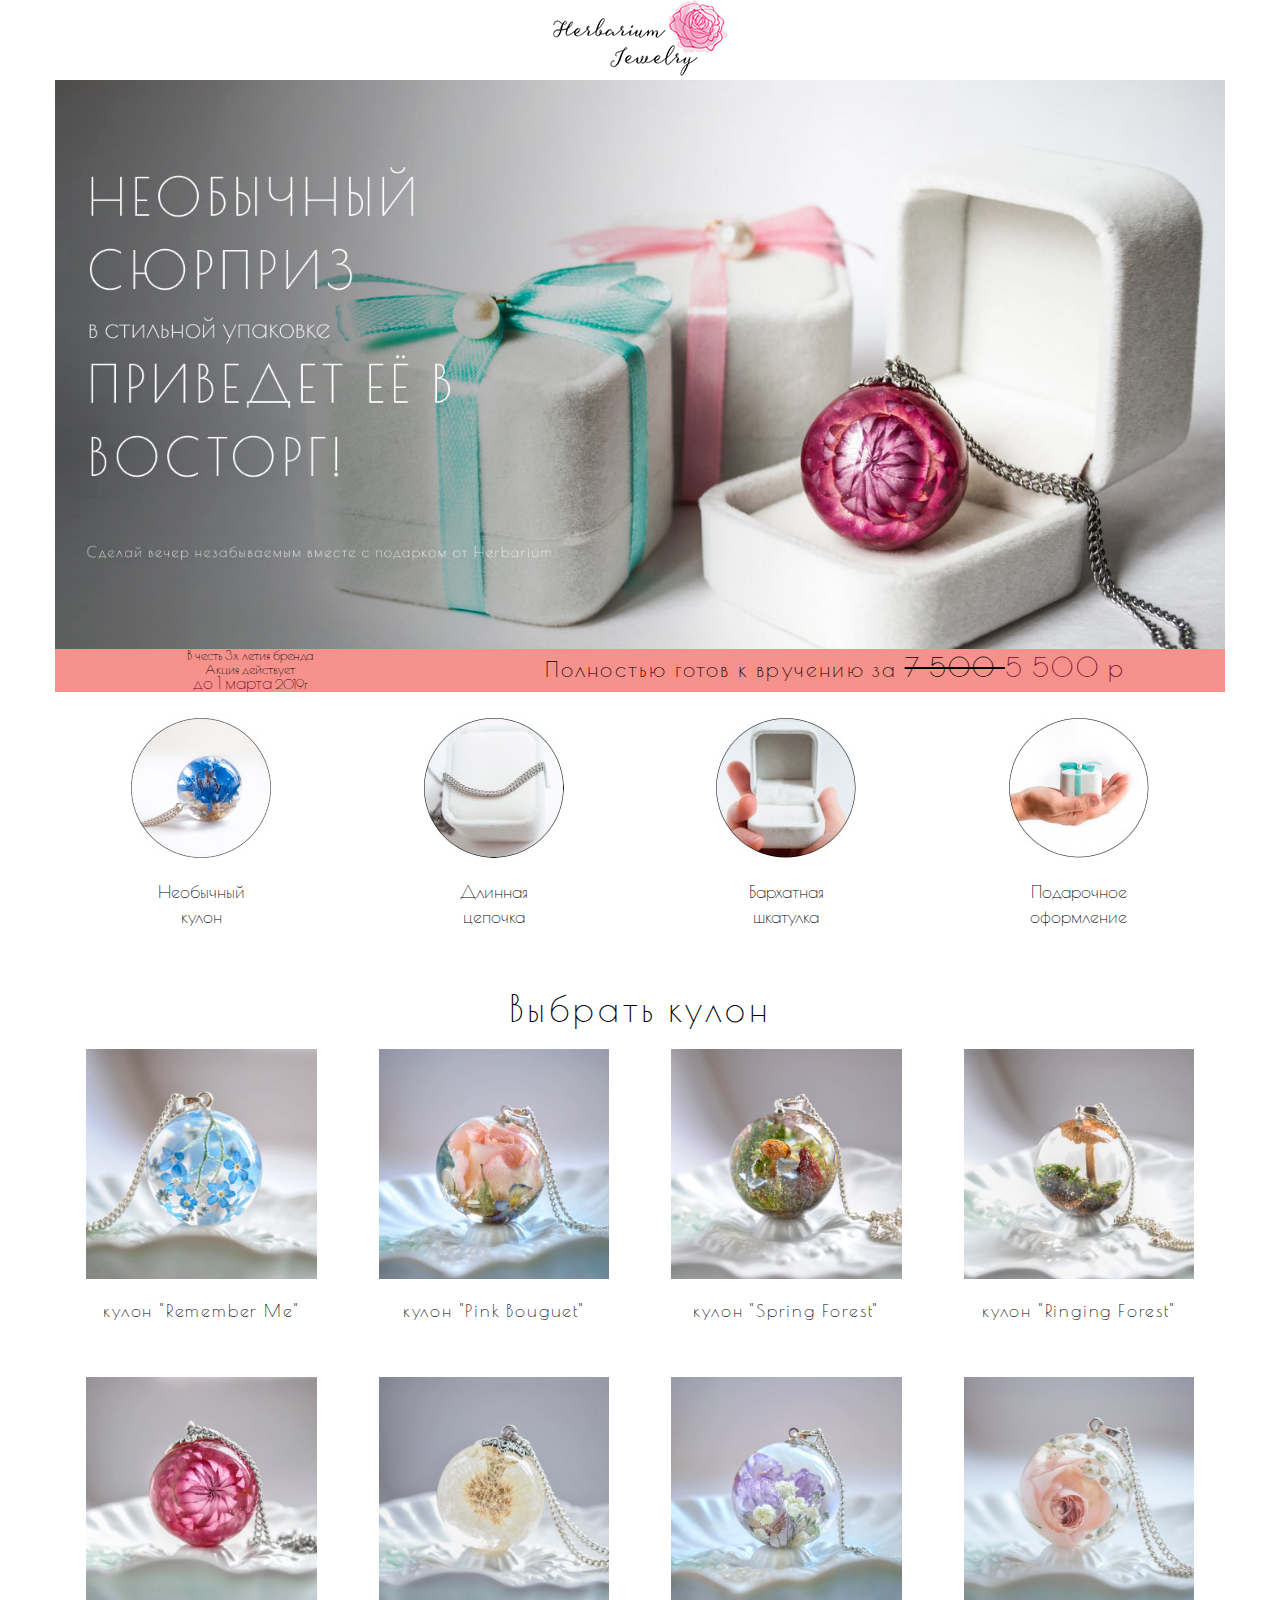
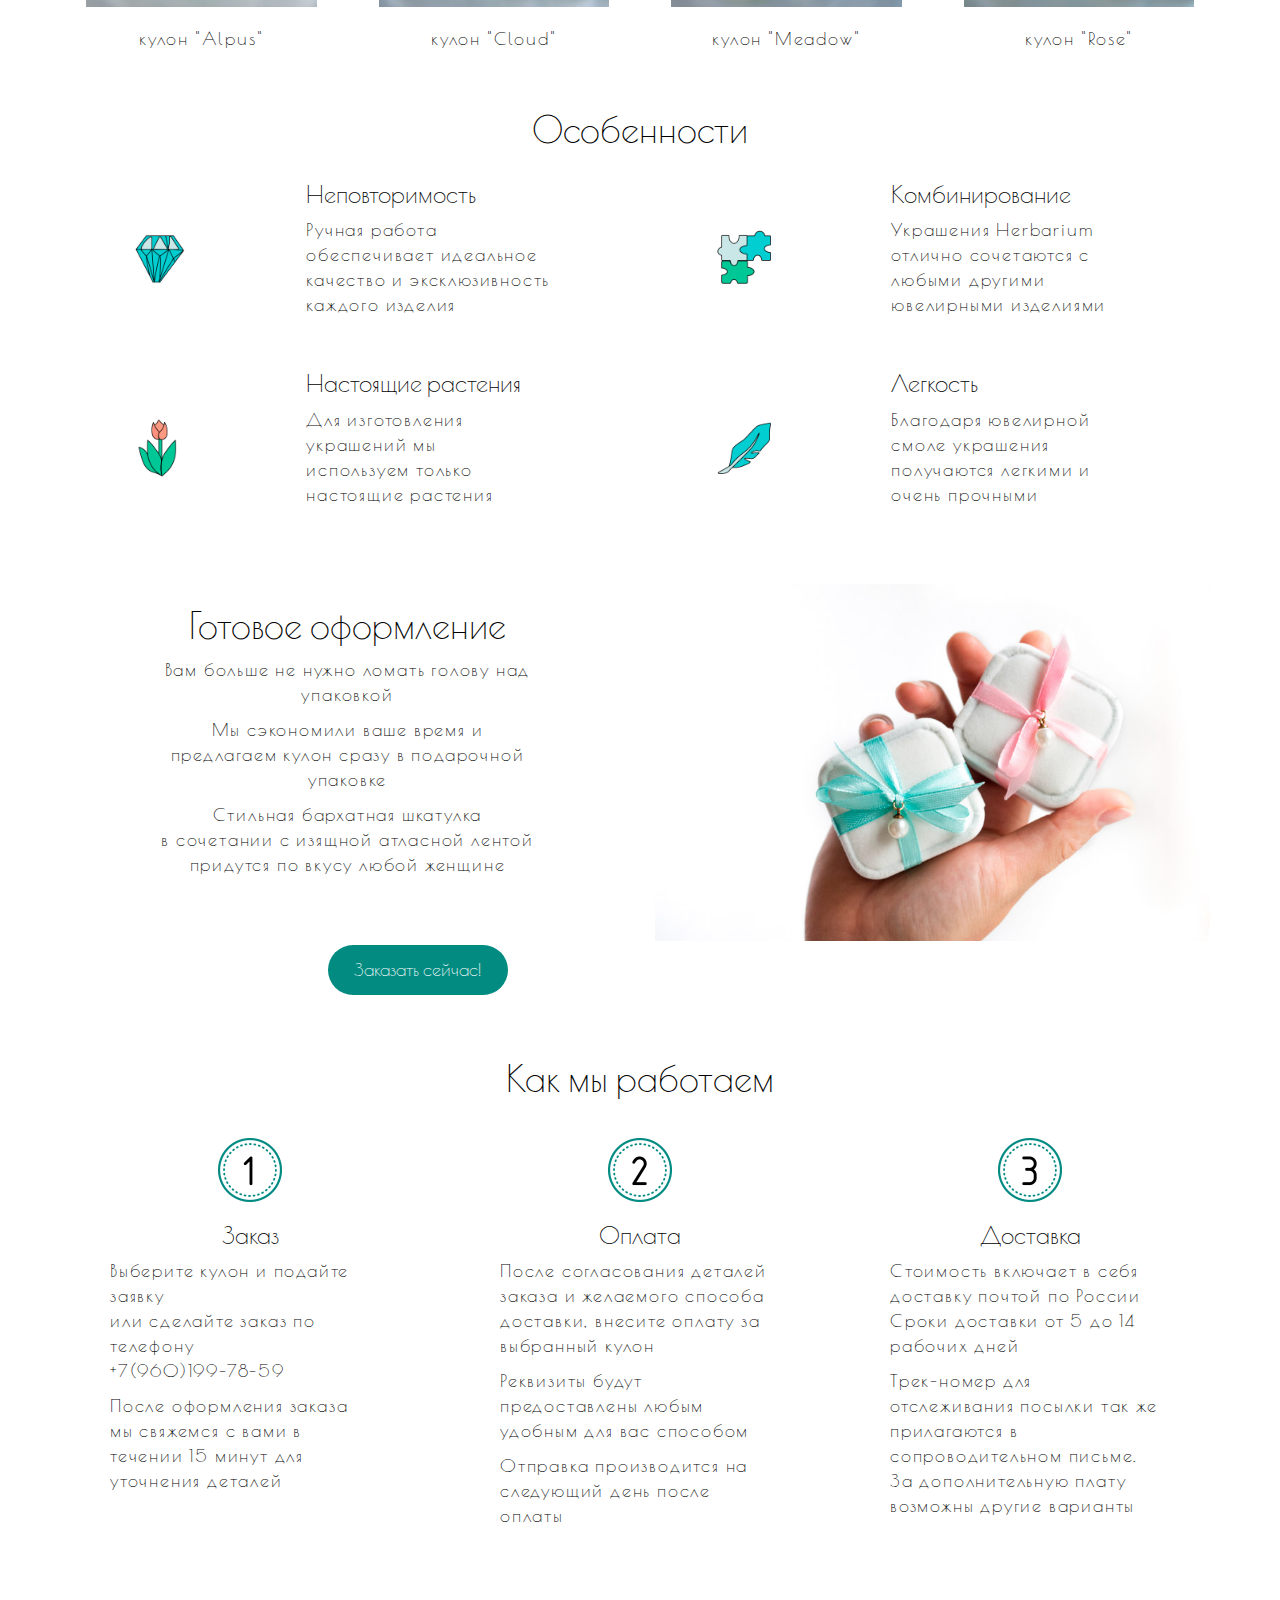
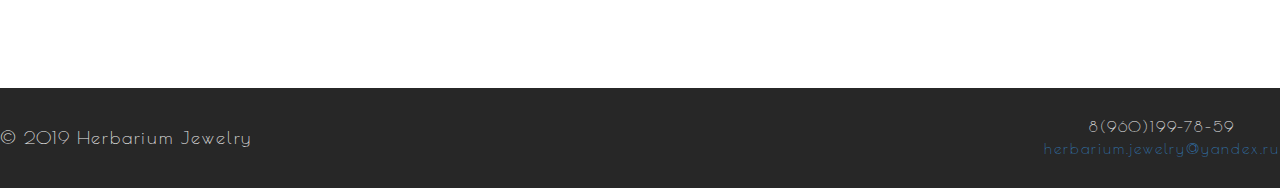
<file: index.html>
<!DOCTYPE html>
<html lang="ru">

<head>
    <meta charset="utf-8">
    <meta name="description" content="">
    <!-- Mobile viewport optimized -->
    <meta name="viewport" content="width=device-width, initial-scale=1.0, maximum-scale=1.0, user-scalable=no">
    <!-- Bootstrap CSS -->
    <link href="bootstrap/css/bootstrap.min.css" rel="stylesheet">
    <title>Herbarium</title>
    <link href="https://fonts.googleapis.com/css?family=Poiret+One&amp;subset=cyrillic" rel="stylesheet">
    <!-- Custom CSS -->
    <link rel="stylesheet" href="css/style.css">
</head>

<body>
    <div class="container">
        <header class="row">
            <div class="main-logo">
                <img src="img/main/head.jpg" alt="Логотип Herbarium">
            </div>
        </header>
        <section class="row">
            <div class="description">
                <img src="img/main/description.jpg" alt="Описание" class="img-responsive">
            </div>
        </section>
        <section class="row main-offer">
            <div class="col-sm-4">
                <div class="action">
                    В честь 3х летия бренда <br>
                    Акция действует <br>
                    <span class="date">до 1 марта</span> 2019г
                </div>
            </div>
            <div class="col-sm-8">
                <div class="offer">
                    Полностью готов к вручению за <span class="strike">7 500 </span><span class="price">5 500 р</span>
                </div>
            </div>
        </section>
        <section class="row products">
            <div class="col-xs-3 product">
                <img src="img/preview/icon_1.jpg" alt="Кулон" class="img-responsive">
                <h3 class="about_product visible-md visible-lg">Необычный <br>кулон</h3>
            </div>
            <div class="col-xs-3 product">
                <img src="img/preview/icon_2.jpg" alt="Цепочка" class="img-responsive">
                <h3 class="about_product visible-md visible-lg">Длинная <br>цепочка</h3>
            </div>
            <div class="col-xs-3 product">
                <img src="img/preview/icon_3.jpg" alt="Шкатулка" class="img-responsive">
                <h3 class="about_product visible-md visible-lg">Бархатная <br>шкатулка</h3>
            </div>
            <div class="col-xs-3 product">
                <img src="img/preview/icon_4.jpg" alt="Дизайн" class="img-responsive">
                <h3 class="about-product visible-md visible-lg">Подарочное <br>оформление</h3>
            </div>
        </section>
        <section class="row catalog">
            <h2>Выбрать кулон</h2>
            <div class="col-md-12 col-lg-3 item">
                <div class="bd-example bd-example-padded-bottom">
                    <button type="button" class="btn btn-primary btn-lg" data-toggle="modal" data-target="#gridSystemModal_1">
                        <img src="img/flower_1.jpg" alt="Кулон" class="img-responsive">
                    </button>
                    <p class="item-product">кулон "Remember Me"</p>
                </div>
            </div>
            <div class="col-md-12 col-lg-3 item">
                <div class="bd-example bd-example-padded-bottom">
                    <button type="button" class="btn btn-primary btn-lg" data-toggle="modal" data-target="#gridSystemModal_2">
                        <img src="img/flower_2.jpg" alt="Кулон" class="img-responsive">
                    </button>
                    <p class="item-product">кулон "Pink Bouguet"</p>
                </div>
            </div>
            <div class="col-md-12 col-lg-3 item">
                <div class="bd-example bd-example-padded-bottom">
                    <button type="button" class="btn btn-primary btn-lg" data-toggle="modal" data-target="#gridSystemModal_3">
                        <img src="img/flower_3.jpg" alt="Кулон" class="img-responsive">
                    </button>
                    <p class="item-product">кулон "Spring Forest"</p>
                </div>
            </div>
            <div class="col-md-12 col-lg-3 item">
                <div class="bd-example bd-example-padded-bottom">
                    <button type="button" class="btn btn-primary btn-lg" data-toggle="modal" data-target="#gridSystemModal_4">
                        <img src="img/flower_4.jpg" alt="Кулон" class="img-responsive">
                    </button>
                    <p class="item-product">кулон "Ringing Forest"</p>
                </div>
            </div>
        </section>
        <section class="row catalog">
            <div class="col-md-12 col-lg-3 item">
                <div class="bd-example bd-example-padded-bottom">
                    <button type="button" class="btn btn-primary btn-lg" data-toggle="modal" data-target="#gridSystemModal_5">
                        <img src="img/flower_5.jpg" alt="Кулон" class="img-responsive">
                    </button>
                    <p class="item-product">кулон "Alpus"</p>
                </div>
            </div>
            <div class="col-md-12 col-lg-3 item">
                <div class="bd-example bd-example-padded-bottom">
                    <button type="button" class="btn btn-primary btn-lg" data-toggle="modal" data-target="#gridSystemModal_6">
                        <img src="img/flower_6.jpg" alt="Кулон" class="img-responsive">
                    </button>
                    <p class="item-product">кулон "Cloud"</p>
                </div>
            </div>
            <div class="col-md-12 col-lg-3 item">
                <div class="bd-example bd-example-padded-bottom">
                    <button type="button" class="btn btn-primary btn-lg" data-toggle="modal" data-target="#gridSystemModal_7">
                        <img src="img/flower_7.jpg" alt="Кулон" class="img-responsive">
                    </button>
                    <p class="item-product">кулон "Meadow"</p>
                </div>
            </div>
            <div class="col-md-12 col-lg-3 item">
                <div class="bd-example bd-example-padded-bottom">
                    <button type="button" class="btn btn-primary btn-lg" data-toggle="modal" data-target="#gridSystemModal_8">
                        <img src="img/flower_8.jpg" alt="Кулон" class="img-responsive">
                    </button>
                    <p class="item-product">кулон "Rose"</p>
                </div>
            </div>
        </section>
        <section class="row features">
            <h2>Особенности</h2>
            <div class="col-xs-12 col-sm-6 feature-1">
                <div class="img-feature">
                    <img src="img/icons/icon_brilliant.png" alt="Иконка бриллианта" class="img-responsive">
                </div>
                <div class="position">
                    <h3>Неповторимость</h3>
                    <p>Ручная работа<br> обеспечивает идеальное<br> качество и эксклюзивность<br> каждого изделия</p>
                </div>
            </div>
            <div class="col-xs-12 col-sm-6 feature-2">
                <div class="img-feature">
                    <img src="img/icons/icon_puzzle.png" alt="Иконка паззла" class="img-responsive">
                </div>
                <div class="position">
                    <h3>Комбинирование</h3>
                    <p>Украшения Herbarium<br> отлично сочетаются с <br>любыми другими <br>ювелирными изделиями</p>
                </div>
            </div>
        </section>
        <section class="row features">
            <div class="col-xs-12 col-sm-6 feature-3">
                <div class="img-feature">
                    <img src="img/icons/icon_tulip.png" alt="Иконка тюльпана" class="img-responsive">
                </div>
                <div class="position">
                    <h3>Настоящие растения</h3>
                    <p>Для изготовления<br> украшений мы<br>используем только<br>настоящие растения</p>
                </div>
            </div>
            <div class="col-xs-12 col-sm-6 feature-4">
                <div class="img-feature">
                    <img src="img/icons/icon_leaf.png" alt="Иконка листа" class="img-responsive">
                </div>
                <div class="position">
                    <h3>Легкость</h3>
                    <p>Благодаря ювелирной<br>смоле украшения<br>получаются легкими и<br>очень прочными</p>
                </div>
            </div>
        </section>
        <section class="row decor">
            <div class="col-xs-12 col-sm-6 decoration">
                <h2>Готовое оформление</h2>
                <p>Вам больше не нужно ломать голову над<br> упаковкой</p>
                <p>Мы сэкономили ваше время и<br> предлагаем кулон сразу в подарочной<br> упаковке</p>
                <p>Стильная бархатная шкатулка<br> в сочетании с изящной атласной лентой<br> придутся по вкусу любой женщине</p>
                <button class="order" data-toggle="modal" data-target="#myModal">Заказать сейчас!</button>
            </div>
            <div class="col-xs-12 col-sm-6 decoration-img">
                <img src="img/preview/boxes.jpg" alt="" class="img-responsive">
            </div>
        </section>
        <section class="row customer">
            <h2>Как мы работаем</h2>
            <div class="col-xs-12 col-md-4 customer-info">
                <img src="img/icons/icon_first.jpg" alt="Первое преимущество" class="img-responsive ">
                <div class="customer-about">
                    <h3>Заказ</h3>
                    <div class="customer-text">
                        <p>Выберите кулон и подайте<br> заявку<br> или сделайте заказ по<br> телефону<br> <span class="telephone-number">+7(960)199-78-59</span></p>
                        <p>После оформления заказа<br> мы свяжемся с вами в<br> течении 15 минут для<br> уточнения деталей</p>
                    </div>
                </div>
            </div>
            <div class="col-xs-12 col-md-4 customer-info">
                <img src="img/icons/icon_second.jpg" alt="Второе преимущество" class="img-responsive ">
                <div class="customer-about">
                    <h3>Оплата</h3>
                    <div class="customer-text">
                        <p>После согласования деталей<br> заказа и желаемого способа<br>доставки, внесите оплату за<br>выбранный кулон</p>
                        <p>Реквизиты будут<br>предоставлены любым<br>удобным для вас способом</p>
                        <p>Отправка производится на<br>следующий день после<br>оплаты</p>
                    </div>
                </div>
            </div>
            <div class="col-xs-12 col-md-4 customer-info">
                <img src="img/icons/icon_third.jpg" alt="Третье преимущество" class="img-responsive ">
                <div class="customer-about">
                    <h3>Доставка</h3>
                    <div class="customer-text">
                        <p>Стоимость включает в себя<br>доставку почтой по России<br>Сроки доставки от 5 до 14<br>рабочих дней</p>
                        <p>Трек-номер для<br>отслеживания посылки так же<br>прилагаются в<br>сопроводительном письме.<br>За дополнительную плату<br>возможны другие варианты</p>
                    </div>
                </div>
            </div>
        </section>
    </div>
    <footer>
        <div class="copyright">
            &copy; 2019 Herbarium Jewelry
        </div>
        <div class="contacts">
            8(960)199-78-59<br>
            <a href="#">herbarium.jewelry@yandex.ru</a>
        </div>
    </footer>
    <!-- Первое модальное окно -->
    <div id="gridSystemModal_1" class="modal fade" tabindex="-1" role="dialog" aria-hidden="true">
        <div class="modal-dialog" role="document">
            <div class="modal-content">
                <div class="modal-header">
                    <button type="button" class="close" data-dismiss="modal" aria-label="Close"><span aria-hidden="true">&times;</span></button>
                </div>
                <div class="modal-body">
                    <div class="container-fluid bd-example-row">
                        <div class="row">
                            <div class="col-md-12 col-lg-6">
                                <div id="testCarousel_1" class="carousel slide" data-ride="carousel">
                                    <ol class="carousel-indicators">
                                        <li data-target="#testCarousel_1" data-slide-to="0" class="active carousel-button">
                                        </li>
                                        <li data-target="#testCarousel_1" data-slide-to="1" class=" carousel-button">
                                        </li>
                                    </ol>
                                    <!-- Слайды карусели -->
                                    <div class="carousel-inner">
                                        <!-- Слайд 1 -->
                                        <div class="item active ">
                                            <img class="img-responsive" src="img/flower_1.jpg" alt="">
                                        </div>
                                        <!-- Слайд 2 -->
                                        <div class="item">
                                            <img class="img-responsive" src="img/flower_1_1.jpg" alt="">
                                        </div>
                                    </div>
                                </div>
                            </div>
                            <div class="col-md-12 col-lg-6">
                                <div class="card-item">
                                    <h3>Кулон "Remember Me" <br><span class="box-gift">в подарочной упаковке</span></h3>
                                    <div class="old-price">
                                        <span class="strike">7 500 </span>
                                    </div>
                                    <div class="new-price">
                                        <span class="price">5 500 р</span>
                                    </div>
                                    <div class="decoration-text col-md-12">
                                        <p class="">Выберите цвет оформления:</p>
                                    </div>
                                    <div class="image-decoration col-md-12">
                                        <div class="box-color">
                                            <img src="img/preview/box_1.jpg" class="img-responsive" alt="">
                                        </div>
                                        <div class="box-color">
                                            <img src="img/preview/box_2.jpg" class="img-responsive" alt="">
                                        </div>
                                    </div>
                                    <div class="row delivery col-md-12">
                                        <div class="description-delivery">
                                            <span class="delivery-text">Доставка:</span>
                                            300 руб.<br><br> Почта России<br>
                                            <div class="micro">
                                                <span class="micro">
                                                    Время доставки: 5-14 рабочих дней.<br> Иные способы доставки обсуждаются<br> индивидуально
                                                </span>
                                            </div>
                                        </div>
                                    </div>
                                </div>
                                <div class="row delivery-button col-md-12">
                                    <button type="button" class="btn btn-default btn-sm button-order" data-toggle="modal" data-target="#myModal">
                                        Заказать!
                                    </button>
                                </div>
                                <hr>
                                <div class="flower-language">
                                    <p>Язык цветов:</p>
                                    <p>Незабудка-<span class="grey">цветок памяти и верности.<br> Истинная любовь</span>
                                </div>
                            </div>
                        </div>
                    </div>
                </div>
                <div class="modal-footer">
                    <div class="row">
                        <div class="copyright col-xs-12 col-sm-6">
                            &copy; 2019<br> Herbarium Jewelry
                        </div>
                        <div class="contacts col-xs-12 col-sm-6">
                            8(960)199-78-59<br>
                            <a href="#">herbarium.jewelry@yandex.ru</a>
                        </div>
                    </div>
                </div>
            </div>
        </div>
    </div>
    <!-- Второе модальное окно -->
    <div id="gridSystemModal_2" class="modal fade" tabindex="-1" role="dialog" aria-hidden="true">
        <div class="modal-dialog" role="document">
            <div class="modal-content">
                <div class="modal-header">
                    <button type="button" class="close" data-dismiss="modal" aria-label="Close"><span aria-hidden="true">&times;</span></button>
                </div>
                <div class="modal-body">
                    <div class="container-fluid bd-example-row">
                        <div class="row">
                            <div class="col-md-12 col-lg-6">
                                <div id="testCarousel_2" class="carousel slide" data-ride="carousel">
                                    <ol class="carousel-indicators">
                                        <li data-target="#testCarousel_2" data-slide-to="0" class="active carousel-button">
                                        </li>
                                        <li data-target="#testCarousel_2" data-slide-to="1" class=" carousel-button">
                                        </li>
                                    </ol>
                                    <!-- Слайды карусели -->
                                    <div class="carousel-inner">
                                        <!-- Слайд 1 -->
                                        <div class="item active ">
                                            <img class="img-responsive" src="img/flower_2.jpg" alt="">
                                        </div>
                                        <!-- Слайд 2 -->
                                        <div class="item">
                                            <img class="img-responsive" src="img/flower_2_2.jpg" alt="">
                                        </div>
                                    </div>
                                </div>
                            </div>
                            <div class="col-md-12 col-lg-6">
                                <div class="card-item">
                                    <h3>Кулон "Pink Bouquet" <br><span class="box-gift">в подарочной упаковке</span></h3>
                                    <div class="old-price">
                                        <span class="strike">7 500 </span>
                                    </div>
                                    <div class="new-price">
                                        <span class="price">5 500 р</span>
                                    </div>
                                    <div class="decoration-text col-md-12">
                                        <p class="">Выберите цвет оформления:</p>
                                    </div>
                                    <div class="image-decoration col-md-12">
                                        <div class="box-color">
                                            <img src="img/preview/box_1.jpg" class="img-responsive" alt="">
                                        </div>
                                        <div class="box-color">
                                            <img src="img/preview/box_2.jpg" class="img-responsive" alt="">
                                        </div>
                                    </div>
                                    <div class="row delivery col-md-12">
                                        <div class="description-delivery">
                                            <span class="delivery-text">Доставка:</span>
                                            300 руб.<br><br> Почта России<br>
                                            <div class="micro">
                                                <span class="micro">
                                                    Время доставки: 5-14 рабочих дней.<br> Иные способы доставки обсуждаются<br> индивидуально
                                                </span>
                                            </div>
                                        </div>
                                    </div>
                                </div>
                                <div class="row delivery-button col-md-12">
                                    <button type="button" class="btn btn-default btn-sm button-order" data-toggle="modal" data-target="#myModal">
                                        Заказать!
                                    </button>
                                </div>
                                <hr>
                                <div class="flower-language">
                                    <p>Язык цветов:</p>
                                    <p>Роза-<span class="grey">наивысшее счастье, "поверь мне".</span><br>
                                        Фиалка - <span class="grey">достоинство, скромность, невинность, <br>тайная любовь</span><br>
                                        Гипсофила -<span class="grey"> чистота сердца, искренность и счастье.</span></p>
                                    <p><span class="grey">*Идеально подходит блондинкам, русоволосым и<br> рыжим девушкам.</span></p>
                                </div>
                            </div>
                        </div>
                    </div>
                </div>
                <div class="modal-footer">
                    <div class="row">
                        <div class="copyright col-xs-12 col-sm-6">
                            &copy; 2019<br> Herbarium Jewelry
                        </div>
                        <div class="contacts col-xs-12 col-sm-6">
                            8(960)199-78-59<br>
                            <a href="#">herbarium.jewelry@yandex.ru</a>
                        </div>
                    </div>
                </div>
            </div>
        </div>
    </div>
    <!-- Третье модальное окно -->
    <div id="gridSystemModal_3" class="modal fade" tabindex="-1" role="dialog" aria-hidden="true">
        <div class="modal-dialog" role="document">
            <div class="modal-content">
                <div class="modal-header">
                    <button type="button" class="close" data-dismiss="modal" aria-label="Close"><span aria-hidden="true">&times;</span></button>
                </div>
                <div class="modal-body">
                    <div class="container-fluid bd-example-row">
                        <div class="row">
                            <div class="col-md-12 col-lg-6">
                                <div id="testCarousel_3" class="carousel slide" data-ride="carousel">
                                    <ol class="carousel-indicators">
                                        <li data-target="#testCarousel_3" data-slide-to="0" class="active carousel-button">
                                        </li>
                                        <li data-target="#testCarousel_3" data-slide-to="1" class=" carousel-button">
                                        </li>
                                    </ol>
                                    <!-- Слайды карусели -->
                                    <div class="carousel-inner">
                                        <!-- Слайд 1 -->
                                        <div class="item active ">
                                            <img class="img-responsive" src="img/flower_3.jpg" alt="">
                                        </div>
                                        <!-- Слайд 2 -->
                                        <div class="item">
                                            <img class="img-responsive" src="img/flower_3_3.jpg" alt="">
                                        </div>
                                    </div>
                                </div>
                            </div>
                            <div class="col-md-12 col-lg-6">
                                <div class="card-item">
                                    <h3>Кулон "Spring Forest" <br><span class="box-gift">в подарочной упаковке</span></h3>
                                    <div class="old-price">
                                        <span class="strike">7 500 </span>
                                    </div>
                                    <div class="new-price">
                                        <span class="price">5 500 р</span>
                                    </div>
                                    <div class="decoration-text col-md-12">
                                        <p class="">Выберите цвет оформления:</p>
                                    </div>
                                    <div class="image-decoration col-md-12">
                                        <div class="box-color">
                                            <img src="img/preview/box_1.jpg" class="img-responsive" alt="">
                                        </div>
                                        <div class="box-color">
                                            <img src="img/preview/box_2.jpg" class="img-responsive" alt="">
                                        </div>
                                    </div>
                                    <div class="row delivery col-md-12">
                                        <div class="description-delivery">
                                            <span class="delivery-text">Доставка:</span>
                                            300 руб.<br><br> Почта России<br>
                                            <div class="micro">
                                                <span class="micro">
                                                    Время доставки: 5-14 рабочих дней.<br> Иные способы доставки обсуждаются<br> индивидуально
                                                </span>
                                            </div>
                                        </div>
                                    </div>
                                </div>
                                <div class="row delivery-button col-md-12">
                                    <button type="button" class="btn btn-default btn-sm button-order" data-toggle="modal" data-target="#myModal">
                                        Заказать!
                                    </button>
                                </div>
                                <hr>
                                <div class="flower-language">
                                    <p>Микромир:</p><br>
                                    <p><span class="grey">Целый мир в одном кулоне. Солнечная<br>композиция дарит свежесть и тепло<br>летнего леса</span>
                                </div>
                            </div>
                        </div>
                    </div>
                </div>
                <div class="modal-footer">
                    <div class="row">
                        <div class="copyright col-xs-12 col-sm-6">
                            &copy; 2019<br> Herbarium Jewelry
                        </div>
                        <div class="contacts col-xs-12 col-sm-6">
                            8(960)199-78-59<br>
                            <a href="#">herbarium.jewelry@yandex.ru</a>
                        </div>
                    </div>
                </div>
            </div>
        </div>
    </div>
    <!-- Четвертое модальное окно -->
    <div id="gridSystemModal_4" class="modal fade" tabindex="-1" role="dialog" aria-hidden="true">
        <div class="modal-dialog" role="document">
            <div class="modal-content">
                <div class="modal-header">
                    <button type="button" class="close" data-dismiss="modal" aria-label="Close"><span aria-hidden="true">&times;</span></button>
                </div>
                <div class="modal-body">
                    <div class="container-fluid bd-example-row">
                        <div class="row">
                            <div class="col-md-12 col-lg-6">
                                <div id="testCarousel_4" class="carousel slide" data-ride="carousel">
                                    <ol class="carousel-indicators">
                                        <li data-target="#testCarousel_4" data-slide-to="0" class="active carousel-button">
                                        </li>
                                        <li data-target="#testCarousel_4" data-slide-to="1" class=" carousel-button">
                                        </li>
                                    </ol>
                                    <!-- Слайды карусели -->
                                    <div class="carousel-inner">
                                        <!-- Слайд 1 -->
                                        <div class="item active ">
                                            <img class="img-responsive" src="img/flower_4.jpg" alt="">
                                        </div>
                                        <!-- Слайд 2 -->
                                        <div class="item">
                                            <img class="img-responsive" src="img/flower_4_4.jpg" alt="">
                                        </div>
                                    </div>
                                </div>
                            </div>
                            <div class="col-md-12 col-lg-6">
                                <div class="card-item">
                                    <h3>Кулон "Ringing Forest" <br><span class="box-gift">в подарочной упаковке</span></h3>
                                    <div class="old-price">
                                        <span class="strike">7 500 </span>
                                    </div>
                                    <div class="new-price">
                                        <span class="price">5 500 р</span>
                                    </div>
                                    <div class="decoration-text col-md-12">
                                        <p class="">Выберите цвет оформления:</p>
                                    </div>
                                    <div class="image-decoration col-md-12">
                                        <div class="box-color">
                                            <img src="img/preview/box_1.jpg" class="img-responsive" alt="">
                                        </div>
                                        <div class="box-color">
                                            <img src="img/preview/box_2.jpg" class="img-responsive" alt="">
                                        </div>
                                    </div>
                                    <div class="row delivery col-md-12">
                                        <div class="description-delivery">
                                            <span class="delivery-text">Доставка:</span>
                                            300 руб.<br><br> Почта России<br>
                                            <div class="micro">
                                                <span class="micro">
                                                    Время доставки: 5-14 рабочих дней.<br> Иные способы доставки обсуждаются<br> индивидуально
                                                </span>
                                            </div>
                                        </div>
                                    </div>
                                </div>
                                <div class="row delivery-button col-md-12">
                                    <button type="button" class="btn btn-default btn-sm button-order" data-toggle="modal" data-target="#myModal">
                                        Заказать!
                                    </button>
                                </div>
                                <hr>
                                <div class="flower-language">
                                    <p>Микромир:</p><br>
                                    <p><span class="grey">Целый мир в одном кулоне. <br>Минималистичная лесная зарисовка<br>подойдет к любому образу</span>
                                </div>
                            </div>
                        </div>
                    </div>
                </div>
                <div class="modal-footer">
                    <div class="row">
                        <div class="copyright col-xs-12 col-sm-6">
                            &copy; 2019<br> Herbarium Jewelry
                        </div>
                        <div class="contacts col-xs-12 col-sm-6">
                            8(960)199-78-59<br>
                            <a href="#">herbarium.jewelry@yandex.ru</a>
                        </div>
                    </div>
                </div>
            </div>
        </div>
    </div>
    <!-- Пятое модальное окно -->
    <div id="gridSystemModal_5" class="modal fade" tabindex="-1" role="dialog" aria-hidden="true">
        <div class="modal-dialog" role="document">
            <div class="modal-content">
                <div class="modal-header">
                    <button type="button" class="close" data-dismiss="modal" aria-label="Close"><span aria-hidden="true">&times;</span></button>
                </div>
                <div class="modal-body">
                    <div class="container-fluid bd-example-row">
                        <div class="row">
                            <div class="col-md-12 col-lg-6">
                                <div id="testCarousel_5" class="carousel slide" data-ride="carousel">
                                    <ol class="carousel-indicators">
                                        <li data-target="#testCarousel_5" data-slide-to="0" class="active carousel-button">
                                        </li>
                                        <li data-target="#testCarousel_5" data-slide-to="1" class=" carousel-button">
                                        </li>
                                    </ol>
                                    <!-- Слайды карусели -->
                                    <div class="carousel-inner">
                                        <!-- Слайд 1 -->
                                        <div class="item active ">
                                            <img class="img-responsive" src="img/flower_5.jpg" alt="">
                                        </div>
                                        <!-- Слайд 2 -->
                                        <div class="item">
                                            <img class="img-responsive" src="img/flower_5_5.jpg" alt="">
                                        </div>
                                    </div>
                                </div>
                            </div>
                            <div class="col-md-12 col-lg-6">
                                <div class="card-item">
                                    <h3>Кулон "Alpius" <br><span class="box-gift">в подарочной упаковке</span></h3>
                                    <div class="old-price">
                                        <span class="strike">7 500 </span>
                                    </div>
                                    <div class="new-price">
                                        <span class="price">5 500 р</span>
                                    </div>
                                    <div class="decoration-text col-md-12">
                                        <p class="">Выберите цвет оформления:</p>
                                    </div>
                                    <div class="image-decoration col-md-12">
                                        <div class="box-color">
                                            <img src="img/preview/box_1.jpg" class="img-responsive" alt="">
                                        </div>
                                        <div class="box-color">
                                            <img src="img/preview/box_2.jpg" class="img-responsive" alt="">
                                        </div>
                                    </div>
                                    <div class="row delivery col-md-12">
                                        <div class="description-delivery">
                                            <span class="delivery-text">Доставка:</span>
                                            300 руб.<br><br> Почта России<br>
                                            <div class="micro">
                                                <span class="micro">
                                                    Время доставки: 5-14 рабочих дней.<br> Иные способы доставки обсуждаются<br> индивидуально
                                                </span>
                                            </div>
                                        </div>
                                    </div>
                                </div>
                                <div class="row delivery-button col-md-12">
                                    <button type="button" class="btn btn-default btn-sm button-order" data-toggle="modal" data-target="#myModal">
                                        Заказать!
                                    </button>
                                </div>
                                <hr>
                                <div class="flower-language">
                                    <p>Язык цветов:</p>
                                    <p>Гелихризум<span class="grey">"Навеки твой"</span><br>
                                        <p><span class="grey">*Идеально подходит брюнеткам, шатенкам<br> русоволосым и рыжим девушкам.</span></p>
                                </div>
                            </div>
                        </div>
                    </div>
                </div>
                <div class="modal-footer">
                    <div class="row">
                        <div class="copyright col-xs-12 col-sm-6">
                            &copy; 2019<br> Herbarium Jewelry
                        </div>
                        <div class="contacts col-xs-12 col-sm-6">
                            8(960)199-78-59<br>
                            <a href="#">herbarium.jewelry@yandex.ru</a>
                        </div>
                    </div>
                </div>
            </div>
        </div>
    </div>
    <!-- Шестое модальное окно -->
    <div id="gridSystemModal_6" class="modal fade" tabindex="-1" role="dialog" aria-hidden="true">
        <div class="modal-dialog" role="document">
            <div class="modal-content">
                <div class="modal-header">
                    <button type="button" class="close" data-dismiss="modal" aria-label="Close"><span aria-hidden="true">&times;</span></button>
                </div>
                <div class="modal-body">
                    <div class="container-fluid bd-example-row">
                        <div class="row">
                            <div class="col-md-12 col-lg-6">
                                <div id="testCarousel_6" class="carousel slide" data-ride="carousel">
                                    <ol class="carousel-indicators">
                                        <li data-target="#testCarousel_6" data-slide-to="0" class="active carousel-button">
                                        </li>
                                        <li data-target="#testCarousel_6" data-slide-to="1" class=" carousel-button">
                                        </li>
                                    </ol>
                                    <!-- Слайды карусели -->
                                    <div class="carousel-inner">
                                        <!-- Слайд 1 -->
                                        <div class="item active ">
                                            <img class="img-responsive" src="img/flower_6.jpg" alt="">
                                        </div>
                                        <!-- Слайд 2 -->
                                        <div class="item">
                                            <img class="img-responsive" src="img/flower_6_6.jpg" alt="">
                                        </div>
                                    </div>
                                </div>
                            </div>
                            <div class="col-md-12 col-lg-6">
                                <div class="card-item">
                                    <h3>Кулон "Cloud" <br><span class="box-gift">в подарочной упаковке</span></h3>
                                    <div class="old-price">
                                        <span class="strike">7 500 </span>
                                    </div>
                                    <div class="new-price">
                                        <span class="price">5 500 р</span>
                                    </div>
                                    <div class="decoration-text col-md-12">
                                        <p class="">Выберите цвет оформления:</p>
                                    </div>
                                    <div class="image-decoration col-md-12">
                                        <div class="box-color">
                                            <img src="img/preview/box_1.jpg" class="img-responsive" alt="">
                                        </div>
                                        <div class="box-color">
                                            <img src="img/preview/box_2.jpg" class="img-responsive" alt="">
                                        </div>
                                    </div>
                                    <div class="row delivery col-md-12">
                                        <div class="description-delivery">
                                            <span class="delivery-text">Доставка:</span>
                                            300 руб.<br><br> Почта России<br>
                                            <div class="micro">
                                                <span class="micro">
                                                    Время доставки: 5-14 рабочих дней.<br> Иные способы доставки обсуждаются<br> индивидуально
                                                </span>
                                            </div>
                                        </div>
                                    </div>
                                </div>
                                <div class="row delivery-button col-md-12">
                                    <button type="button" class="btn btn-default btn-sm button-order" data-toggle="modal" data-target="#myModal">
                                        Заказать!
                                    </button>
                                </div>
                                <hr>
                                <div class="flower-language">
                                    <p>Язык цветов:</p>
                                    <p>Одуванчик-<span class="grey">счастье и преданность</span><br></p>
                                    <p><span class="grey">*Идеально сочетается с любым стилем<br>одежды</span></p>
                                </div>
                            </div>
                        </div>
                    </div>
                </div>
                <div class="modal-footer">
                    <div class="row">
                        <div class="copyright col-xs-12 col-sm-6">
                            &copy; 2019<br> Herbarium Jewelry
                        </div>
                        <div class="contacts col-xs-12 col-sm-6">
                            8(960)199-78-59<br>
                            <a href="#">herbarium.jewelry@yandex.ru</a>
                        </div>
                    </div>
                </div>
            </div>
        </div>
    </div>
    <!-- Седьмое модальное окно -->
    <div id="gridSystemModal_7" class="modal fade" tabindex="-1" role="dialog" aria-hidden="true">
        <div class="modal-dialog" role="document">
            <div class="modal-content">
                <div class="modal-header">
                    <button type="button" class="close" data-dismiss="modal" aria-label="Close"><span aria-hidden="true">&times;</span></button>
                </div>
                <div class="modal-body">
                    <div class="container-fluid bd-example-row">
                        <div class="row">
                            <div class="col-md-12 col-lg-6">
                                <div id="testCarousel_7" class="carousel slide" data-ride="carousel">
                                    <ol class="carousel-indicators">
                                        <li data-target="#testCarousel_7" data-slide-to="0" class="active carousel-button">
                                        </li>
                                        <li data-target="#testCarousel_7" data-slide-to="1" class=" carousel-button">
                                        </li>
                                    </ol>
                                    <!-- Слайды карусели -->
                                    <div class="carousel-inner">
                                        <!-- Слайд 1 -->
                                        <div class="item active ">
                                            <img class="img-responsive" src="img/flower_7.jpg" alt="">
                                        </div>
                                        <!-- Слайд 2 -->
                                        <div class="item">
                                            <img class="img-responsive" src="img/flower_7_7.jpg" alt="">
                                        </div>
                                    </div>
                                </div>
                            </div>
                            <div class="col-md-12 col-lg-6">
                                <div class="card-item">
                                    <h3>Кулон "Meadow" <br><span class="box-gift">в подарочной упаковке</span></h3>
                                    <div class="old-price">
                                        <span class="strike">7 500 </span>
                                    </div>
                                    <div class="new-price">
                                        <span class="price">5 500 р</span>
                                    </div>
                                    <div class="decoration-text col-md-12">
                                        <p class="">Выберите цвет оформления:</p>
                                    </div>
                                    <div class="image-decoration col-md-12">
                                        <div class="box-color">
                                            <img src="img/preview/box_1.jpg" class="img-responsive" alt="">
                                        </div>
                                        <div class="box-color">
                                            <img src="img/preview/box_2.jpg" class="img-responsive" alt="">
                                        </div>
                                    </div>
                                    <div class="row delivery col-md-12">
                                        <div class="description-delivery">
                                            <span class="delivery-text">Доставка:</span>
                                            300 руб.<br><br> Почта России<br>
                                            <div class="micro">
                                                <span class="micro">
                                                    Время доставки: 5-14 рабочих дней.<br> Иные способы доставки обсуждаются<br> индивидуально
                                                </span>
                                            </div>
                                        </div>
                                    </div>
                                </div>
                                <div class="row delivery-button col-md-12">
                                    <button type="button" class="btn btn-default btn-sm button-order" data-toggle="modal" data-target="#myModal">
                                        Заказать!
                                    </button>
                                </div>
                                <hr>
                                <div class="flower-language">
                                    <p>Язык цветов:</p>
                                    <p>Луговые цветы-<span class="grey">чистота и преданность<br> влюбленность</span></p>
                                    <p>Гипсофила-<span class="grey">чистота сердца,<br> искренность и счастье</span></p>
                                    <p><span class="grey">*Идеально подходит блондинкам,<br> русоволосым и рыжим девушкам.</span></p>
                                </div>
                            </div>
                        </div>
                    </div>
                </div>
                <div class="modal-footer">
                    <div class="row">
                        <div class="copyright col-xs-12 col-sm-6">
                            &copy; 2019<br> Herbarium Jewelry
                        </div>
                        <div class="contacts col-xs-12 col-sm-6">
                            8(960)199-78-59<br>
                            <a href="#">herbarium.jewelry@yandex.ru</a>
                        </div>
                    </div>
                </div>
            </div>
        </div>
    </div>
    <!-- Восьмое модальное окно -->
    <div id="gridSystemModal_8" class="modal fade" tabindex="-1" role="dialog" aria-hidden="true">
        <div class="modal-dialog" role="document">
            <div class="modal-content">
                <div class="modal-header">
                    <button type="button" class="close" data-dismiss="modal" aria-label="Close"><span aria-hidden="true">&times;</span></button>
                </div>
                <div class="modal-body">
                    <div class="container-fluid bd-example-row">
                        <div class="row">
                            <div class="col-md-12 col-lg-6">
                                <div id="testCarousel_8" class="carousel slide" data-ride="carousel">
                                    <ol class="carousel-indicators">
                                        <li data-target="#testCarousel_8" data-slide-to="0" class="active carousel-button">
                                        </li>
                                        <li data-target="#testCarousel_8" data-slide-to="1" class=" carousel-button">
                                        </li>
                                    </ol>
                                    <!-- Слайды карусели -->
                                    <div class="carousel-inner">
                                        <!-- Слайд 1 -->
                                        <div class="item active ">
                                            <img class="img-responsive" src="img/flower_8.jpg" alt="">
                                        </div>
                                        <!-- Слайд 2 -->
                                        <div class="item">
                                            <img class="img-responsive" src="img/flower_8_8.jpg" alt="">
                                        </div>
                                    </div>
                                </div>
                            </div>
                            <div class="col-md-12 col-lg-6">
                                <div class="card-item">
                                    <h3>Кулон "Rose" <br><span class="box-gift">в подарочной упаковке</span></h3>
                                    <div class="old-price">
                                        <span class="strike">7 500 </span>
                                    </div>
                                    <div class="new-price">
                                        <span class="price">5 500 р</span>
                                    </div>
                                    <div class="decoration-text col-md-12">
                                        <p class="">Выберите цвет оформления:</p>
                                    </div>
                                    <div class="image-decoration col-md-12">
                                        <div class="box-color">
                                            <img src="img/preview/box_1.jpg" class="img-responsive" alt="">
                                        </div>
                                        <div class="box-color">
                                            <img src="img/preview/box_2.jpg" class="img-responsive" alt="">
                                        </div>
                                    </div>
                                    <div class="row delivery col-md-12">
                                        <div class="description-delivery">
                                            <span class="delivery-text">Доставка:</span>
                                            300 руб.<br><br> Почта России<br>
                                            <div class="micro">
                                                <span class="micro">
                                                    Время доставки: 5-14 рабочих дней.<br> Иные способы доставки обсуждаются<br> индивидуально
                                                </span>
                                            </div>
                                        </div>
                                    </div>
                                </div>
                                <div class="row delivery-button col-md-12">
                                    <button type="button" class="btn btn-default btn-sm button-order" data-toggle="modal" data-target="#myModal">
                                        Заказать!
                                    </button>
                                </div>
                                <hr>
                                <div class="flower-language">
                                    <p>Язык цветов:</p>
                                    <p>Роза-<span class="grey">наивысшее счастье,<br> "поверь мне"</span></p>
                                    <p>Гипсофила-<span class="grey">чистота сердца,<br> искренность и счастье</span></p>
                                    <p><span class="grey">*Замечательно подходит блондинкам,<br>шатенкам, русоволосым и рыжим <br> девушкам.</span></p>
                                </div>
                            </div>
                        </div>
                    </div>
                </div>
                <div class="modal-footer">
                    <div class="row">
                        <div class="copyright col-xs-12 col-sm-6">
                            &copy; 2019<br> Herbarium Jewelry
                        </div>
                        <div class="contacts col-xs-12 col-sm-6">
                            8(960)199-78-59<br>
                            <a href="#">herbarium.jewelry@yandex.ru</a>
                        </div>
                    </div>
                </div>
            </div>
        </div>
    </div>
    <!-- Modal -->
    <div id="myModal" class="modal fade" tabindex="-1" role="dialog" aria-hidden="true">
        <div class="modal-content">
            <div class="modal-header">
                <button type="button" class="close" data-dismiss="modal" aria-label="Close"><span aria-hidden="true">&times;</span></button>
            </div>
            <div class="modal-body">
                <button type="button" class="close" data-dismiss="modal" aria-hidden="true">&times;</button>
                <form action="send.php" method="post" class="orderform img-responsive" id="orderform">
                    Имя <br><input type="text" name="first_name" required placeholder="Иван"><br>
                    Телефон: <br><input type="tel" name="tel" required placeholder="89995959599"><br>
                    Эл.почта:<br> <input type="text" name="email" required placeholder="ivan@mail.ru"><br>
                    Название кулона:<br> <input type="text" name="message" required placeholder="Remeber me"><br>
                    <input type="submit" name="submit" value="Отправить" id="submit">
                </form>
            </div>
        </div>
    </div>
    <!-- Подключаем jQuery -->
    <script src="https://ajax.googleapis.com/ajax/libs/jquery/3.3.1/jquery.min.js"></script>
    <!-- Подключаем Bootstrap JS -->
    <script src="bootstrap/js/bootstrap.min.js"></script>
</body>

</html>
</file>
<file: css/style.css>
body {
margin: 0;
padding: 0;
font-style: normal;
font-weight: 400;
font-size: 1em;
line-height: 1.375em;
font-family: 'Poiret One', cursive;
color: #000000;
background-color: #FFFFFF;
}

.container {
max-width: 1440px;
padding: 0;
}

.main-logo {
display: flex;
justify-content: center;
}

.description {
	padding: 0;
	margin: 0;
}

.main-offer {
	padding: 10px auto 18px;
	margin: 10px auto 18px;
	text-align: center;
	background-color: #F7918C;
}

.row {
	padding: 0;
	margin: 0;
}

.action {
	font-size: 13px;
}

.date {
	font-size: 18px;
	color:  #6E0B2E;
}

.offer {
	padding: 0;
	margin: 0;
	text-align: center;
	font-size: 22px;
	letter-spacing: 0.1em;
	color: #000000;
	line-height: 36px;
}

.strike {
	text-decoration: line-through;
	font-size: 26px;
}

.price {
	color: #6E0B2E;
	font-size: 26px;
}

.products {
	margin-top: 26px;
	text-align: center;
}

.product img{
	text-align: center;
	margin: 0 auto;
}

.product h3 {
	text-align: center;
	font-size: 18px;
	line-height: 25px;
	margin-top: 21px;
}

.catalog {
	padding-top: 30px;
}

.catalog h2 {
	text-align: center;
	font-size: 36px;
	letter-spacing: 0.1em;
}

.item img{
	text-align: center;
	margin: 0 auto 0;
}

.item-product {
	color: #000000;
	text-align: center;
	font-size: 18px;
	letter-spacing: 0.1em;
	margin: 15px auto 19px;
}

.features {
	padding-top: 23px;
}

.features h2,
.decoration h2 {
	text-align: center;
	font-size: 36px;
	line-height: 43px;
}

.features h3 {
	text-align: left;
	font-size: 24px;
}

.features p,
.decoration p {
	font-size: 18px;
	line-height: 25px;
	letter-spacing: 0.1em;
}

.feature-1,
.feature-2,
.feature-3,
.feature-4 {
		display: flex;
		flex-direction: row;
		justify-content: space-around;
		align-items: center;
}

.position {
	width: 260px;
}

.img-feature {
	display: block;
	margin-top: 5%;
}

.decor {
	margin: 67px auto 52px;
}

.decoration h2 {
	text-align: center;
	font-size: 36px;
	line-height: 43px;
}

.decoration {
	text-align: center;

}

.decoration button {
margin-left: 150px;
}

.order {
	margin: 10px 10px;
	width: 180px;
	height: 50px;
	border-radius: 25px;
	background-color: #018b81;
	color: #ffffff;
	font-size: 18px;
	line-height: 22px;
	border: none;
}

.customer-info {
	text-align: center;
		margin: 0 auto 0;
	padding: 0 auto 0;
}

.customer-info img {
	text-align: center;
	margin: 0 auto 0;
	max-width: 64px;
}

.customer h2 {
	text-align: center;
	margin: 0 auto;
	font-size: 36px;
	line-height: 43px;
	margin-bottom: 38px;
}

.customer {
	margin-bottom: 150px;
}

.customer-text p {
	font-size: 18px;
	line-height: 25px;
	letter-spacing: 0.1em;
	text-align: left;
}

.customer-text {
	margin: 0 auto 0;
	max-width: 280px;
}

footer,
.modal-footer {
	background-color: #272727;
	display: flex;
	justify-content: space-between;
	align-items: center;
	color: #EDEDED ;
	font-size: 18px;
	line-height: 22px;
	letter-spacing: 0.1em;
	height: 100px;
}

.copyright {
	text-align: center;
}

.contacts {
	font-size: 15px;
	text-align: center;
}

.btn-primary:hover,
.btn-primary:focus,
.btn-primary:active,

.btn:hover,
.btn:focus,
.btn:active,

.btn-lg:hover,
.btn-lg:focus,
.btn-lg:active,

.button:hover,
.button:focus,
.button:active,

.bd-example:hover,
.bd-example:focus,
.bd-example:active,

.bd-example-padded-bottom:hover,
.bd-example-padded-bottom:focus,
.bd-example-padded-bottom:active
{
	background-color: #ffffff;
	opacity: 0.75;
	border: none;
}


.btn-primary {
	background-color: #ffffff;
	border: none;
	padding: 0 auto 0;
	margin: 0 auto 0;
	display: flex;
	flex-direction: column;
	justify-content: center;
}

.bd-example {
	padding: 0 auto 0;
	margin: 0 auto 0;
}

.bd-example-padded-bottom {
	padding: 0 auto 0;
	margin: 0 auto 0;
}

.modal-content,
.modal-dialog {
	width: 90%;
}

.active,
.carousel-inner {
	width: 90%;
	height: 90%;
	margin: auto auto;
}

.carousel,
.card-item{
	margin: auto auto;
}

.card-item {
	width: 90%;
	height: 400px;
	margin: 0 auto;
}

.item-active {
	width: 400px;
}

.card-item h3 {
	font-size: 24px;
	letter-spacing: 0.1em;
	color: #000000;
}

.box-gift {
	font-size: 14px;
	letter-spacing: 0.1em;
	color: #000000;
}

.old-price,
.new-price {
	margin: 20px auto 20px;
}

.delivery-text,
.description-delivery {
	font-size: 18px;
	letter-spacing: 0.1em;
	width: 90%;
}

.micro {
	font-size: 13px;
	line-height: 18px;
	letter-spacing: 0.1em;
	color: #827C7C;
	margin-top: 5px;
	width: 90%;
}

.order {
	margin-top: 58px;
	margin-left: 400px;
}

 .image-decoration {
	display: flex;
	flex-direction: row;
	justify-content: flex-start;
	margin: 0 auto 0;
} 

.box-color {
	border: none;
	background-color: none;
	box-shadow: none;
	margin: 27px 0 27px;
	max-width: 110px;
}

.item-active img {
	max-width: 45%;
}

.flower-language,
.grey {
	font-size: 18px;
	line-height: 20px;
	letter-spacing: 0.1em;
}

.grey {
	color: #827C7C;
}

/*//Модальное окно заказа//*/
#orderform {
	display: flex;
	flex-direction: column;
	justify-content: flex-start;
	width: 70%;
	height: 70%;
	border-radius: none;
	padding: 20px 50px 30px;
	font-size: 18px;
	line-height: 22px;
}

#orderform input {
	width: 300px;
	height: 30px;
	font-size: 18px;
}

.button-order,
#submit {
	background-color: #018b81;
	color: #ffffff;
	border-radius: 
	width: 120px;
	height: 36px;
	border-radius: 18px;
	font-size: 18px;
	line-height: 22px;
}

.button-order:hover,
.button-order:active,
.order:hover,
.order:active {
	background-color: #827c7c;
}

.delivery {
	padding: 10px auto 10px;
	display: flex;
	flex-direction: row;
	justify-content: flex-start;

}

.delivery-button {
	margin: 150px auto 50px;
}

input:hover,
input:active {
	border-color: #018b81;
}

.img-feature {
	max-width: 60px;
	max-height: 60px;
}
</file>
